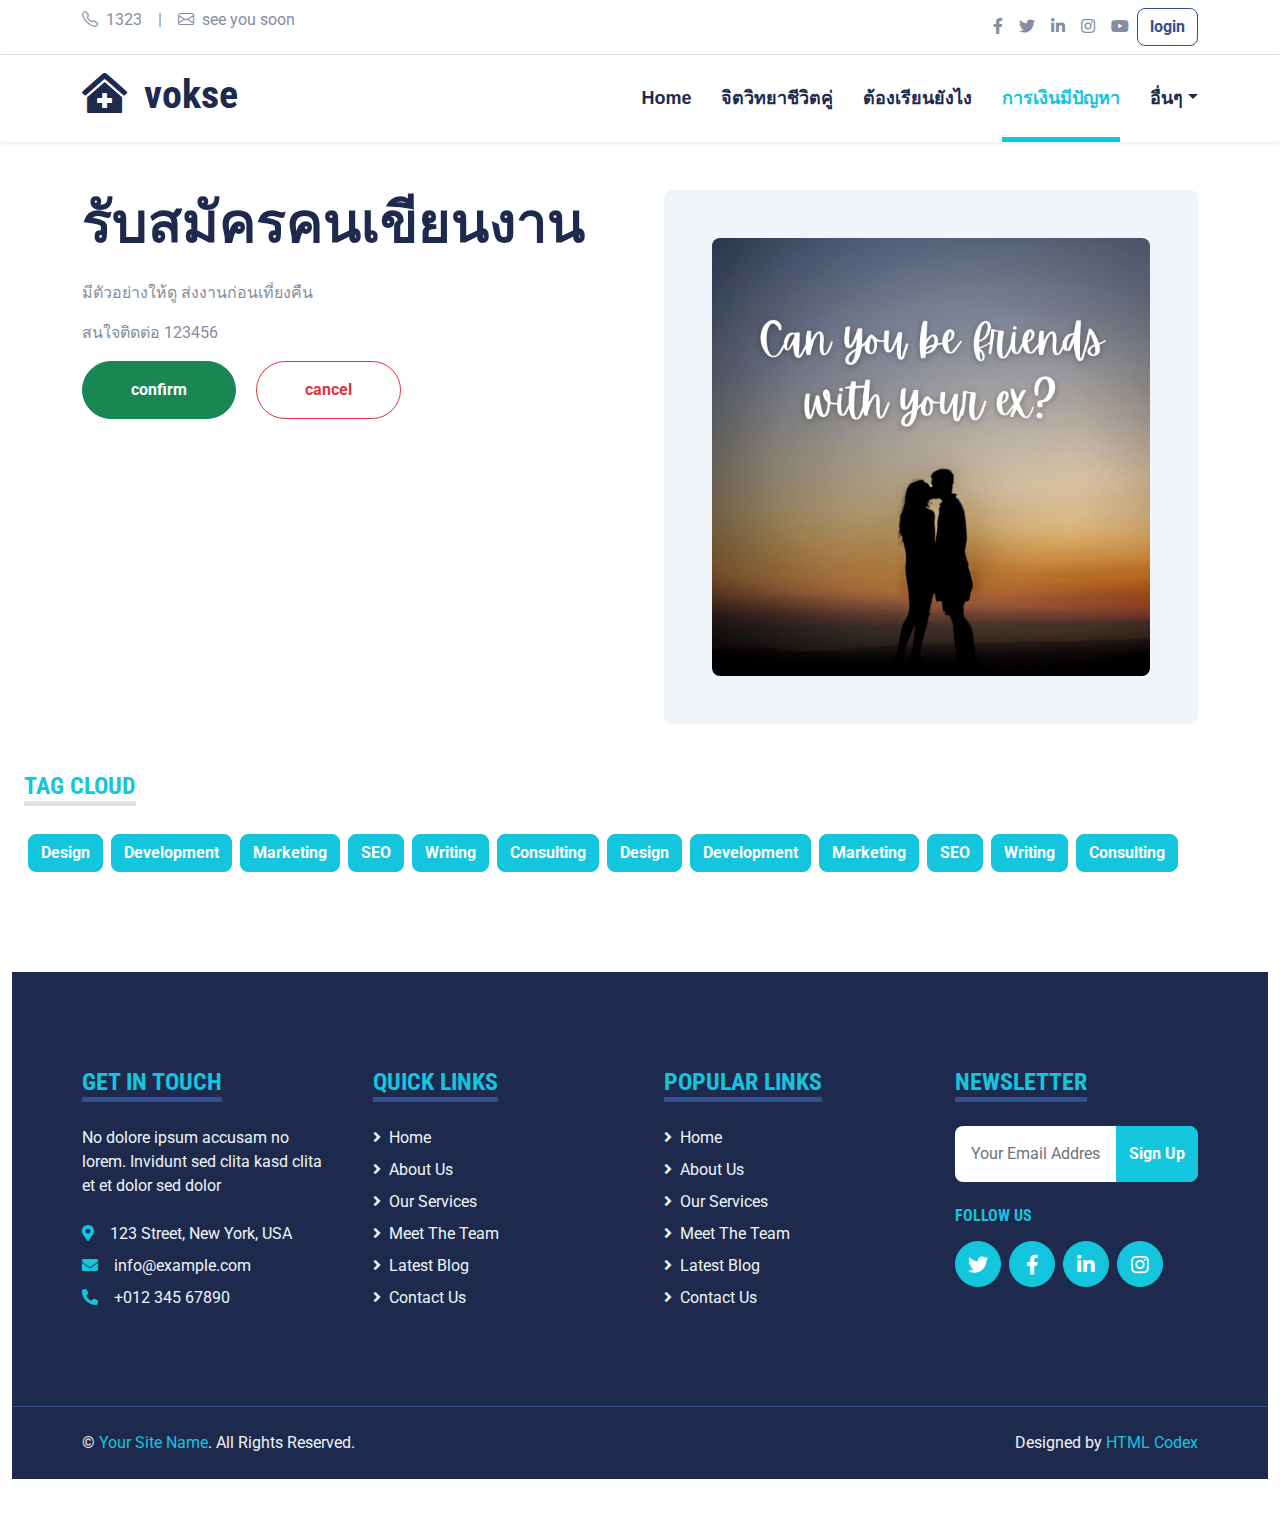
<file: detailfinancial.html>
<!DOCTYPE html>
<html lang="en">

<head>
    <meta charset="utf-8">
    <title>VOKSE</title>
    <meta content="width=device-width, initial-scale=1.0" name="viewport">


    <!-- Favicon -->
    <link href="img/favicon.ico" rel="icon">

    <!-- Google Web Fonts -->
    <link rel="preconnect" href="https://fonts.gstatic.com">
    <link
        href="https://fonts.googleapis.com/css2?family=Roboto+Condensed:wght@400;700&family=Roboto:wght@400;700&display=swap"
        rel="stylesheet">

    <!-- Icon Font Stylesheet -->
    <link href="https://cdnjs.cloudflare.com/ajax/libs/font-awesome/5.15.0/css/all.min.css" rel="stylesheet">
    <link href="https://cdn.jsdelivr.net/npm/bootstrap-icons@1.4.1/font/bootstrap-icons.css" rel="stylesheet">

    <!-- Libraries Stylesheet -->
    <link href="lib/owlcarousel/assets/owl.carousel.min.css" rel="stylesheet">
    <link href="lib/tempusdominus/css/tempusdominus-bootstrap-4.min.css" rel="stylesheet" />

    <!-- Customized Bootstrap Stylesheet -->
    <link href="css/bootstrap.min.css" rel="stylesheet">

    <!--  Stylesheet -->
    <link href="css/style.css" rel="stylesheet">


</head>

<body>
    <!-- Topbar Start -->
    <div class="container-fluid py-2 border-bottom d-none d-lg-block">
        <div class="container">
            <div class="row">
                <div class="col-md-6 text-center text-lg-start mb-2 mb-lg-0">
                    <div class="d-inline-flex align-items-center">
                        <a class="text-decoration-none text-body pe-3" href=""><i
                                class="bi bi-telephone me-2"></i>1323</a>
                        <span class="text-body">|</span>
                        <a class="text-decoration-none text-body px-3" href=""><i class="bi bi-envelope me-2"></i>see
                            you soon</a>
                    </div>
                </div>
                <div class="col-md-6 text-center text-lg-end">
                    <div class="d-inline-flex align-items-center">
                        <a class="text-body px-2" href="">
                            <i class="fab fa-facebook-f"></i>
                        </a>
                        <a class="text-body px-2" href="">
                            <i class="fab fa-twitter"></i>
                        </a>
                        <a class="text-body px-2" href="">
                            <i class="fab fa-linkedin-in"></i>
                        </a>
                        <a class="text-body px-2" href="">
                            <i class="fab fa-instagram"></i>
                        </a>
                        <a class="text-body ps-2" href="">
                            <i class="fab fa-youtube"></i>
                        </a>
                        <a class="text-body ps-2" href="login_reg.html">
                            <button type="button" class="btn btn-outline-secondary">login</button>
                        </a>
                    </div>

                </div>
            </div>
        </div>
    </div>
    <!-- Topbar End -->



    <!-- Navbar Start -->
    <div class="container-fluid sticky-top bg-white shadow-sm">
        <div class="container">
            <nav class="navbar navbar-expand-lg bg-white navbar-light py-3 py-lg-0">
                <a href="index.html" class="navbar-brand">
                    <h1 classgrowth="m-0 text-uppercase text-primary"><i class="fa fa-clinic-medical me-2"></i>
                        vokse</h1>
                </a>
                <button class="navbar-toggler" type="button" data-bs-toggle="collapse" data-bs-target="#navbarCollapse">
                    <span class="navbar-toggler-icon"></span>
                </button>
                <div class="collapse navbar-collapse" id="navbarCollapse">
                    <div class="navbar-nav ms-auto py-0">
                        <a href="index.php" class="nav-item nav-link ">Home</a>
                        <a href="couple_life.html" class="nav-item nav-link">จิตวิทยาชีวิตคู่</a>
                        <a href="learning.html" class="nav-item nav-link">ต้องเรียนยังไง</a>
                        <a href="financial.html" class="nav-item nav-link active">การเงินมีปัญหา</a>
                        <div class="nav-item dropdown">
                            <a href="#" class="nav-link dropdown-toggle" data-bs-toggle="dropdown">อื่นๆ</a>
                            <div class="dropdown-menu m-0">
                                <a href="blog.html" class="dropdown-item"></a>
                                <a href="detail.html" class="dropdown-item">Blog Detail</a>
                                <a href="#" class="dropdown-item">ปํญหาวัยรุ่น</a>
                                <a href="#" class="dropdown-item">ฟังก่อนนอน</a>
                                <a href="#" class="dropdown-item">ว่าจะใส่อะไรสักอย่าง</a>
                                <a href="#" class="dropdown-item">Search</a>
                            </div>
                        </div>

                    </div>
                </div>
            </nav>
        </div>
    </div>
    <!-- Navbar End -->


    <!-- confirm Start -->
    <div class="container-fluid py-5">
        <div class="container">
            <div class="row gx-5">
                <div class="col-lg-6 mb-5 mb-lg-0">
                    <div class="mb-4">

                        <h1 class="display-4">รับสมัครคนเขียนงาน</h1>
                    </div>
                    <p>มีตัวอย่างให้ดู ส่งงานก่อนเที่ยงคืน</p>
                    <p></p>สนใจติดต่อ 123456</p>
                    <a class="btn btn-success rounded-pill py-3 px-5 me-3" href="">confirm</a>
                    <a class="btn btn-outline-danger rounded-pill py-3 px-5" href="">cancel</a>
                </div>
                <div class="col-lg-6">
                    <div class="bg-light text-center rounded p-5">
                        <img src="img/blog-1.jpg" alt="" class="img-fluid rounded">
                    </div>
                </div>
            </div>
        </div>
        <!-- confirm End -->
        <!-- Tags Start -->
        <div class="container-fluid py-5">
            <h4 class="d-inline-block text-primary text-uppercase border-bottom border-5 mb-4">Tag Cloud</h4>
            <div class="d-flex flex-wrap m-n1">
                <a href="" class="btn btn-primary m-1">Design</a>
                <a href="" class="btn btn-primary m-1">Development</a>
                <a href="" class="btn btn-primary m-1">Marketing</a>
                <a href="" class="btn btn-primary m-1">SEO</a>
                <a href="" class="btn btn-primary m-1">Writing</a>
                <a href="" class="btn btn-primary m-1">Consulting</a>
                <a href="" class="btn btn-primary m-1">Design</a>
                <a href="" class="btn btn-primary m-1">Development</a>
                <a href="" class="btn btn-primary m-1">Marketing</a>
                <a href="" class="btn btn-primary m-1">SEO</a>
                <a href="" class="btn btn-primary m-1">Writing</a>
                <a href="" class="btn btn-primary m-1">Consulting</a>
            </div>
        </div>
        <!-- Tags End -->




        <!-- Footer Start -->
        <div class="container-fluid bg-dark text-light mt-5 py-5">
            <div class="container py-5">
                <div class="row g-5">
                    <div class="col-lg-3 col-md-6">
                        <h4
                            class="d-inline-block text-primary text-uppercase border-bottom border-5 border-secondary mb-4">
                            Get In Touch</h4>
                        <p class="mb-4">No dolore ipsum accusam no lorem. Invidunt sed clita kasd clita et et dolor sed
                            dolor</p>
                        <p class="mb-2"><i class="fa fa-map-marker-alt text-primary me-3"></i>123 Street, New York, USA
                        </p>
                        <p class="mb-2"><i class="fa fa-envelope text-primary me-3"></i>info@example.com</p>
                        <p class="mb-0"><i class="fa fa-phone-alt text-primary me-3"></i>+012 345 67890</p>
                    </div>
                    <div class="col-lg-3 col-md-6">
                        <h4
                            class="d-inline-block text-primary text-uppercase border-bottom border-5 border-secondary mb-4">
                            Quick Links</h4>
                        <div class="d-flex flex-column justify-content-start">
                            <a class="text-light mb-2" href="#"><i class="fa fa-angle-right me-2"></i>Home</a>
                            <a class="text-light mb-2" href="#"><i class="fa fa-angle-right me-2"></i>About Us</a>
                            <a class="text-light mb-2" href="#"><i class="fa fa-angle-right me-2"></i>Our Services</a>
                            <a class="text-light mb-2" href="#"><i class="fa fa-angle-right me-2"></i>Meet The Team</a>
                            <a class="text-light mb-2" href="#"><i class="fa fa-angle-right me-2"></i>Latest Blog</a>
                            <a class="text-light" href="#"><i class="fa fa-angle-right me-2"></i>Contact Us</a>
                        </div>
                    </div>
                    <div class="col-lg-3 col-md-6">
                        <h4
                            class="d-inline-block text-primary text-uppercase border-bottom border-5 border-secondary mb-4">
                            Popular Links</h4>
                        <div class="d-flex flex-column justify-content-start">
                            <a class="text-light mb-2" href="#"><i class="fa fa-angle-right me-2"></i>Home</a>
                            <a class="text-light mb-2" href="#"><i class="fa fa-angle-right me-2"></i>About Us</a>
                            <a class="text-light mb-2" href="#"><i class="fa fa-angle-right me-2"></i>Our Services</a>
                            <a class="text-light mb-2" href="#"><i class="fa fa-angle-right me-2"></i>Meet The Team</a>
                            <a class="text-light mb-2" href="#"><i class="fa fa-angle-right me-2"></i>Latest Blog</a>
                            <a class="text-light" href="#"><i class="fa fa-angle-right me-2"></i>Contact Us</a>
                        </div>
                    </div>
                    <div class="col-lg-3 col-md-6">
                        <h4
                            class="d-inline-block text-primary text-uppercase border-bottom border-5 border-secondary mb-4">
                            Newsletter</h4>
                        <form action="">
                            <div class="input-group">
                                <input type="text" class="form-control p-3 border-0" placeholder="Your Email Address">
                                <button class="btn btn-primary">Sign Up</button>
                            </div>
                        </form>
                        <h6 class="text-primary text-uppercase mt-4 mb-3">Follow Us</h6>
                        <div class="d-flex">
                            <a class="btn btn-lg btn-primary btn-lg-square rounded-circle me-2" href="#"><i
                                    class="fab fa-twitter"></i></a>
                            <a class="btn btn-lg btn-primary btn-lg-square rounded-circle me-2" href="#"><i
                                    class="fab fa-facebook-f"></i></a>
                            <a class="btn btn-lg btn-primary btn-lg-square rounded-circle me-2" href="#"><i
                                    class="fab fa-linkedin-in"></i></a>
                            <a class="btn btn-lg btn-primary btn-lg-square rounded-circle" href="#"><i
                                    class="fab fa-instagram"></i></a>
                        </div>
                    </div>
                </div>
            </div>
        </div>
        <div class="container-fluid bg-dark text-light border-top border-secondary py-4">
            <div class="container">
                <div class="row g-5">
                    <div class="col-md-6 text-center text-md-start">
                        <p class="mb-md-0">&copy; <a class="text-primary" href="#">Your Site Name</a>. All Rights
                            Reserved.
                        </p>
                    </div>
                    <div class="col-md-6 text-center text-md-end">
                        <p class="mb-0">Designed by <a class="text-primary" href="https://htmlcodex.com">HTML Codex</a>
                        </p>
                    </div>
                </div>
            </div>
        </div>
        <!-- Footer End -->


        <!-- Back to Top -->
        <a href="#" class="btn btn-lg btn-primary btn-lg-square back-to-top"><i class="bi bi-arrow-up"></i></a>


        <!-- JavaScript Libraries -->
        <script src="https://code.jquery.com/jquery-3.4.1.min.js"></script>
        <script src="https://cdn.jsdelivr.net/npm/bootstrap@5.0.0/dist/js/bootstrap.bundle.min.js"></script>
        <script src="lib/easing/easing.min.js"></script>
        <script src="lib/waypoints/waypoints.min.js"></script>
        <script src="lib/owlcarousel/owl.carousel.min.js"></script>
        <script src="lib/tempusdominus/js/moment.min.js"></script>
        <script src="lib/tempusdominus/js/moment-timezone.min.js"></script>
        <script src="lib/tempusdominus/js/tempusdominus-bootstrap-4.min.js"></script>

        <!-- Template Javascript -->
        <script src="js/main.js"></script>
</body>

</html>
</file>
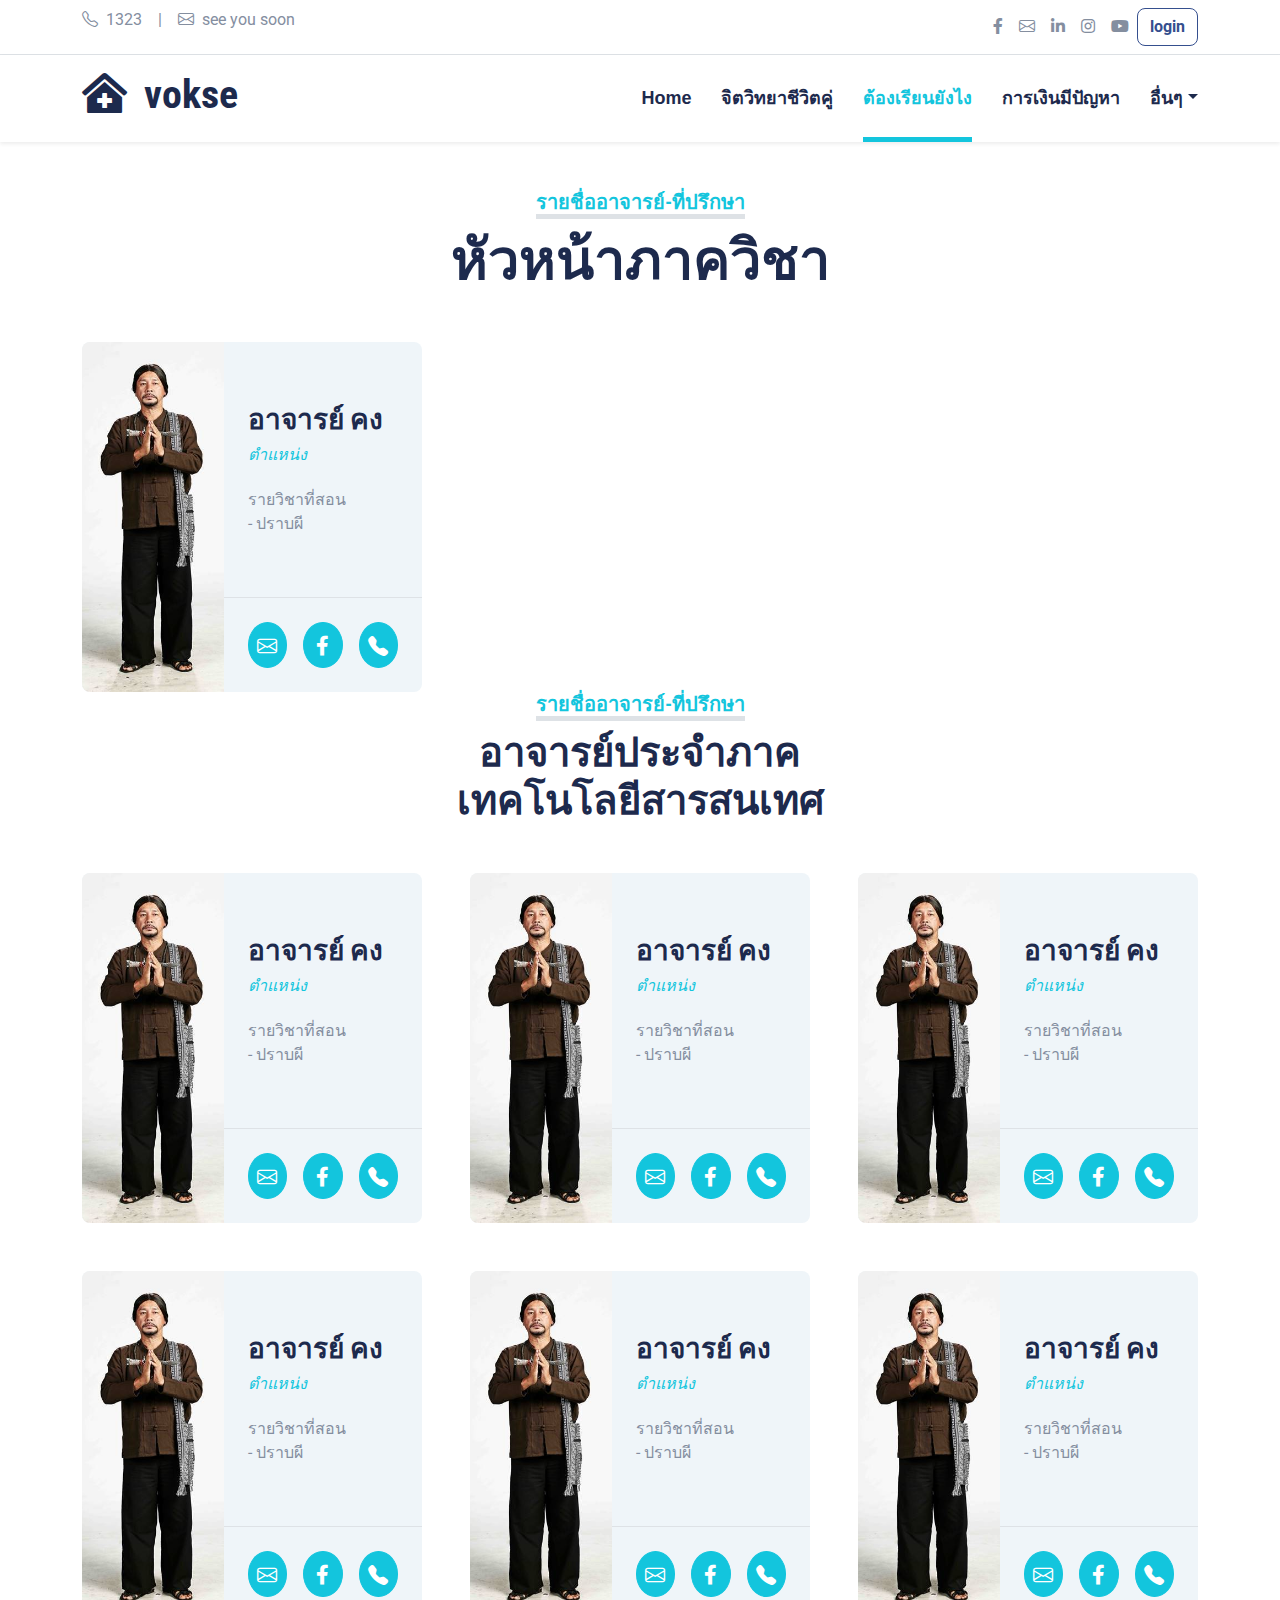
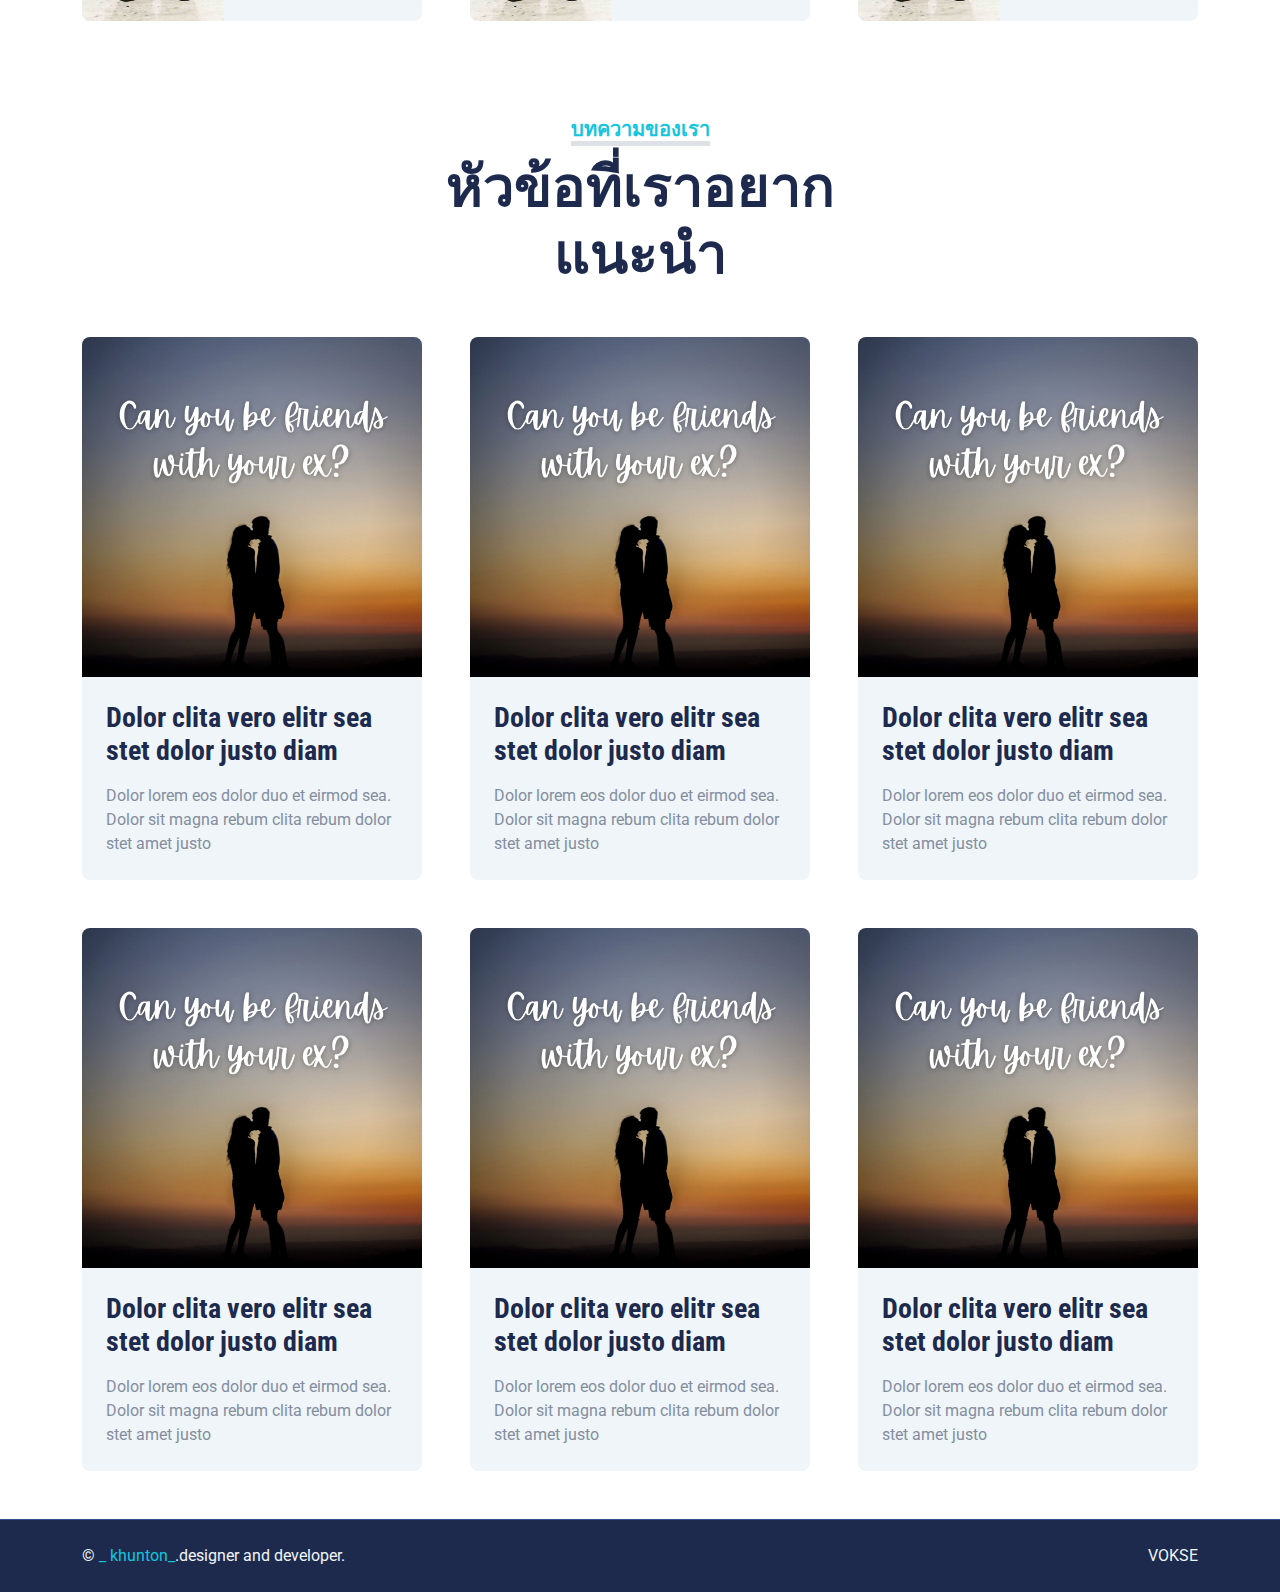
<file: learning.html>
<!DOCTYPE html>
<html lang="en">

<head>
    <meta charset="utf-8">
    <title>VOKSE</title>
    <meta content="width=device-width, initial-scale=1.0" name="viewport">


    <!-- Favicon -->
    <link href="img/favicon.ico" rel="icon">

    <!-- Google Web Fonts -->
    <link rel="preconnect" href="https://fonts.gstatic.com">
    <link
        href="https://fonts.googleapis.com/css2?family=Roboto+Condensed:wght@400;700&family=Roboto:wght@400;700&display=swap"
        rel="stylesheet">

    <!-- Icon Font Stylesheet -->
    <link href="https://cdnjs.cloudflare.com/ajax/libs/font-awesome/5.15.0/css/all.min.css" rel="stylesheet">
    <link href="https://cdn.jsdelivr.net/npm/bootstrap-icons@1.4.1/font/bootstrap-icons.css" rel="stylesheet">

    <!-- Libraries Stylesheet -->
    <link href="lib/owlcarousel/assets/owl.carousel.min.css" rel="stylesheet">
    <link href="lib/tempusdominus/css/tempusdominus-bootstrap-4.min.css" rel="stylesheet" />

    <!-- Customized Bootstrap Stylesheet -->
    <link href="css/bootstrap.min.css" rel="stylesheet">

    <!--  Stylesheet -->
    <link href="css/style.css" rel="stylesheet">


</head>

<body>
    <!-- Topbar Start -->
    <div class="container-fluid py-2 border-bottom d-none d-lg-block">
        <div class="container">
            <div class="row">
                <div class="col-md-6 text-center text-lg-start mb-2 mb-lg-0">
                    <div class="d-inline-flex align-items-center">
                        <a class="text-decoration-none text-body pe-3" href=""><i
                                class="bi bi-telephone me-2"></i>1323</a>
                        <span class="text-body">|</span>
                        <a class="text-decoration-none text-body px-3" href=""><i class="bi bi-envelope me-2"></i>see
                            you soon</a>
                    </div>
                </div>
                <div class="col-md-6 text-center text-lg-end">
                    <div class="d-inline-flex align-items-center">
                        <a class="text-body px-2" href="">
                            <i class="fab fa-facebook-f"></i>
                        </a>
                        <a class="text-body px-2" href="">
                            <i class="bi bi-envelope"></i>
                        </a>
                        <a class="text-body px-2" href="">
                            <i class="fab fa-linkedin-in"></i>
                        </a>
                        <a class="text-body px-2" href="">
                            <i class="fab fa-instagram"></i>
                        </a>
                        <a class="text-body ps-2" href="">
                            <i class="fab fa-youtube"></i>
                        </a>
                        <a class="text-body ps-2" href="login_reg.html">
                            <button type="button" class="btn btn-outline-secondary">login</button>
                        </a>
                    </div>

                </div>
            </div>
        </div>
    </div>
    <!-- Topbar End -->



    <!-- Navbar Start -->
    <div class="container-fluid sticky-top bg-white shadow-sm">
        <div class="container">
            <nav class="navbar navbar-expand-lg bg-white navbar-light py-3 py-lg-0">
                <a href="index.html" class="navbar-brand">
                    <h1 classgrowth="m-0 text-uppercase text-primary"><i class="fa fa-clinic-medical me-2"></i>
                        vokse</h1>
                </a>
                <button class="navbar-toggler" type="button" data-bs-toggle="collapse" data-bs-target="#navbarCollapse">
                    <span class="navbar-toggler-icon"></span>
                </button>
                <div class="collapse navbar-collapse" id="navbarCollapse">
                    <div class="navbar-nav ms-auto py-0">
                        <a href="index.html" class="nav-item nav-link ">Home</a>
                        <a href="couple_life.html" class="nav-item nav-link">จิตวิทยาชีวิตคู่</a>
                        <a href="learning.html" class="nav-item nav-link active">ต้องเรียนยังไง</a>
                        <a href="financial.html" class="nav-item nav-link">การเงินมีปัญหา</a>
                        <div class="nav-item dropdown">
                            <a href="#" class="nav-link dropdown-toggle" data-bs-toggle="dropdown">อื่นๆ</a>
                            <div class="dropdown-menu m-0">
                                <a href="blog.html" class="dropdown-item"></a>
                                <a href="detail.html" class="dropdown-item">Blog Detail</a>
                                <a href="#" class="dropdown-item">ปํญหาวัยรุ่น</a>
                                <a href="#" class="dropdown-item">ฟังก่อนนอน</a>
                                <a href="#" class="dropdown-item">ว่าจะใส่อะไรสักอย่าง</a>
                                <a href="#" class="dropdown-item">Search</a>
                            </div>
                        </div>

                    </div>
                </div>
            </nav>
        </div>
    </div>
    <!-- Navbar End -->
    <!-- Blog Start -->
    <div class="container-fluid py-5">
        <div class="container">
            <div class="text-center mx-auto mb-5" style="max-width: 500px;">
                <h5 class="d-inline-block text-primary text-uppercase border-bottom border-5">รายชื่ออาจารย์-ที่ปรึกษา
                </h5>
                <h1 class="display-4">หัวหน้าภาควิชา</h1>
            </div>

            <div class="row g-5">

                <div class="col-xl-4 col-lg-6">
                    <div class="team-item">
                        <div class="row g-0 bg-light rounded overflow-hidden">
                            <div class="col-12 col-sm-5 h-100">
                                <img class="img-fluid h-100" src="t_img/team-1.jpg" style="object-fit: cover;">
                            </div>
                            <div class="col-12 col-sm-7 h-100 d-flex flex-column">
                                <div class="mt-auto p-4">
                                    <h3>อาจารย์ คง</h3>
                                    <h6 class="fw-normal fst-italic text-primary mb-4">ตำแหน่ง</h6>
                                    <p class="m-0">รายวิชาที่สอน</p>
                                    <p class="m-0">- ปราบผี</p>
                                </div>
                                <div class="d-flex mt-auto border-top p-4">
                                    <a class="btn btn-lg btn-primary btn-lg-square rounded-circle me-3" href="#"><i
                                            class="bi bi-envelope"></i></a>
                                    <a class="btn btn-lg btn-primary btn-lg-square rounded-circle me-3" href="#"><i
                                            class="fab fa-facebook-f"></i></a>
                                    <a class="btn btn-lg btn-primary btn-lg-square rounded-circle" href="#"><i
                                            class="bi bi-telephone-fill"></i></a>
                                </div>
                            </div>
                        </div>
                    </div>
                </div>
            </div>
            <div class="text-center mx-auto mb-5" style="max-width: 500px;">
                <h5 class="d-inline-block text-primary text-uppercase border-bottom border-5">รายชื่ออาจารย์-ที่ปรึกษา
                </h5>
                <h1 class="display-6">อาจารย์ประจำภาคเทคโนโลยีสารสนเทศ</h1>
            </div>
            <div class="row g-5">
                <div class="col-xl-4 col-lg-6">
                    <div class="team-item">
                        <div class="row g-0 bg-light rounded overflow-hidden">
                            <div class="col-12 col-sm-5 h-100">
                                <img class="img-fluid h-100" src="t_img/team-1.jpg" style="object-fit: cover;">
                            </div>
                            <div class="col-12 col-sm-7 h-100 d-flex flex-column">
                                <div class="mt-auto p-4">
                                    <h3>อาจารย์ คง</h3>
                                    <h6 class="fw-normal fst-italic text-primary mb-4">ตำแหน่ง</h6>
                                    <p class="m-0">รายวิชาที่สอน</p>
                                    <p class="m-0">- ปราบผี</p>
                                </div>
                                <div class="d-flex mt-auto border-top p-4">
                                    <a class="btn btn-lg btn-primary btn-lg-square rounded-circle me-3" href="#"><i
                                            class="bi bi-envelope"></i></a>
                                    <a class="btn btn-lg btn-primary btn-lg-square rounded-circle me-3" href="#"><i
                                            class="fab fa-facebook-f"></i></a>
                                    <a class="btn btn-lg btn-primary btn-lg-square rounded-circle" href="#"><i
                                            class="bi bi-telephone-fill"></i></a>
                                </div>
                            </div>
                        </div>
                    </div>
                </div>
                <div class="col-xl-4 col-lg-6">
                    <div class="team-item">
                        <div class="row g-0 bg-light rounded overflow-hidden">
                            <div class="col-12 col-sm-5 h-100">
                                <img class="img-fluid h-100" src="t_img/team-1.jpg" style="object-fit: cover;">
                            </div>
                            <div class="col-12 col-sm-7 h-100 d-flex flex-column">
                                <div class="mt-auto p-4">
                                    <h3>อาจารย์ คง</h3>
                                    <h6 class="fw-normal fst-italic text-primary mb-4">ตำแหน่ง</h6>
                                    <p class="m-0">รายวิชาที่สอน</p>
                                    <p class="m-0">- ปราบผี</p>
                                </div>
                                <div class="d-flex mt-auto border-top p-4">
                                    <a class="btn btn-lg btn-primary btn-lg-square rounded-circle me-3" href="#"><i
                                            class="bi bi-envelope"></i></a>
                                    <a class="btn btn-lg btn-primary btn-lg-square rounded-circle me-3" href="#"><i
                                            class="fab fa-facebook-f"></i></a>
                                    <a class="btn btn-lg btn-primary btn-lg-square rounded-circle" href="#"><i
                                            class="bi bi-telephone-fill"></i></a>
                                </div>
                            </div>
                        </div>
                    </div>
                </div>
                <div class="col-xl-4 col-lg-6">
                    <div class="team-item">
                        <div class="row g-0 bg-light rounded overflow-hidden">
                            <div class="col-12 col-sm-5 h-100">
                                <img class="img-fluid h-100" src="t_img/team-1.jpg" style="object-fit: cover;">
                            </div>
                            <div class="col-12 col-sm-7 h-100 d-flex flex-column">
                                <div class="mt-auto p-4">
                                    <h3>อาจารย์ คง</h3>
                                    <h6 class="fw-normal fst-italic text-primary mb-4">ตำแหน่ง</h6>
                                    <p class="m-0">รายวิชาที่สอน</p>
                                    <p class="m-0">- ปราบผี</p>
                                </div>
                                <div class="d-flex mt-auto border-top p-4">
                                    <a class="btn btn-lg btn-primary btn-lg-square rounded-circle me-3" href="#"><i
                                            class="bi bi-envelope"></i></a>
                                    <a class="btn btn-lg btn-primary btn-lg-square rounded-circle me-3" href="#"><i
                                            class="fab fa-facebook-f"></i></a>
                                    <a class="btn btn-lg btn-primary btn-lg-square rounded-circle" href="#"><i
                                            class="bi bi-telephone-fill"></i></a>
                                </div>
                            </div>
                        </div>
                    </div>
                </div>
                <div class="col-xl-4 col-lg-6">
                    <div class="team-item">
                        <div class="row g-0 bg-light rounded overflow-hidden">
                            <div class="col-12 col-sm-5 h-100">
                                <img class="img-fluid h-100" src="t_img/team-1.jpg" style="object-fit: cover;">
                            </div>
                            <div class="col-12 col-sm-7 h-100 d-flex flex-column">
                                <div class="mt-auto p-4">
                                    <h3>อาจารย์ คง</h3>
                                    <h6 class="fw-normal fst-italic text-primary mb-4">ตำแหน่ง</h6>
                                    <p class="m-0">รายวิชาที่สอน</p>
                                    <p class="m-0">- ปราบผี</p>
                                </div>
                                <div class="d-flex mt-auto border-top p-4">
                                    <a class="btn btn-lg btn-primary btn-lg-square rounded-circle me-3" href="#"><i
                                            class="bi bi-envelope"></i></a>
                                    <a class="btn btn-lg btn-primary btn-lg-square rounded-circle me-3" href="#"><i
                                            class="fab fa-facebook-f"></i></a>
                                    <a class="btn btn-lg btn-primary btn-lg-square rounded-circle" href="#"><i
                                            class="bi bi-telephone-fill"></i></a>
                                </div>
                            </div>
                        </div>
                    </div>
                </div>
                <div class="col-xl-4 col-lg-6">
                    <div class="team-item">
                        <div class="row g-0 bg-light rounded overflow-hidden">
                            <div class="col-12 col-sm-5 h-100">
                                <img class="img-fluid h-100" src="t_img/team-1.jpg" style="object-fit: cover;">
                            </div>
                            <div class="col-12 col-sm-7 h-100 d-flex flex-column">
                                <div class="mt-auto p-4">
                                    <h3>อาจารย์ คง</h3>
                                    <h6 class="fw-normal fst-italic text-primary mb-4">ตำแหน่ง</h6>
                                    <p class="m-0">รายวิชาที่สอน</p>
                                    <p class="m-0">- ปราบผี</p>
                                </div>
                                <div class="d-flex mt-auto border-top p-4">
                                    <a class="btn btn-lg btn-primary btn-lg-square rounded-circle me-3" href="#"><i
                                            class="bi bi-envelope"></i></a>
                                    <a class="btn btn-lg btn-primary btn-lg-square rounded-circle me-3" href="#"><i
                                            class="fab fa-facebook-f"></i></a>
                                    <a class="btn btn-lg btn-primary btn-lg-square rounded-circle" href="#"><i
                                            class="bi bi-telephone-fill"></i></a>
                                </div>
                            </div>
                        </div>
                    </div>
                </div>
                <div class="col-xl-4 col-lg-6">
                    <div class="team-item">
                        <div class="row g-0 bg-light rounded overflow-hidden">
                            <div class="col-12 col-sm-5 h-100">
                                <img class="img-fluid h-100" src="t_img/team-1.jpg" style="object-fit: cover;">
                            </div>
                            <div class="col-12 col-sm-7 h-100 d-flex flex-column">
                                <div class="mt-auto p-4">
                                    <h3>อาจารย์ คง</h3>
                                    <h6 class="fw-normal fst-italic text-primary mb-4">ตำแหน่ง</h6>
                                    <p class="m-0">รายวิชาที่สอน</p>
                                    <p class="m-0">- ปราบผี</p>
                                </div>
                                <div class="d-flex mt-auto border-top p-4">
                                    <a class="btn btn-lg btn-primary btn-lg-square rounded-circle me-3" href="#"><i
                                            class="bi bi-envelope"></i></a>

                                    <a class="btn btn-lg btn-primary btn-lg-square rounded-circle me-3" href="#"><i
                                            class="fab fa-facebook-f"></i></a>
                                    <a class="btn btn-lg btn-primary btn-lg-square rounded-circle" href="#"><i
                                            class="bi bi-telephone-fill"></i></a>
                                </div>
                            </div>
                        </div>
                    </div>
                </div>
            </div>

        </div>
    </div>
    </div>
    <!-- Blog End -->

    <!-- Blog Start -->
    <div class="container-fluid py-5">
        <div class="container">
            <div class="text-center mx-auto mb-5" style="max-width: 500px;">
                <h5 class="d-inline-block text-primary text-uppercase border-bottom border-5">บทความของเรา</h5>
                <h1 class="display-4">หัวข้อที่เราอยากแนะนำ</h1>
            </div>



            <div class="row g-5">
                <div class="col-xl-4 col-lg-6">
                    <div class="bg-light rounded overflow-hidden">
                        <img class="img-fluid w-100" src="img/blog-1.jpg" alt="">
                        <div class="p-4">
                            <a class="h3 d-block mb-3" href="detail.html">Dolor clita vero elitr sea stet dolor justo
                                diam</a>
                            <p class="m-0">Dolor lorem eos dolor duo et eirmod sea. Dolor sit magna
                                rebum clita rebum dolor stet amet justo</p>
                        </div>
                    </div>
                </div>
                <div class="col-xl-4 col-lg-6">
                    <div class="bg-light rounded overflow-hidden">
                        <img class="img-fluid w-100" src="img/blog-1.jpg" alt="">
                        <div class="p-4">
                            <a class="h3 d-block mb-3" href="detail.html">Dolor clita vero elitr sea stet dolor justo
                                diam</a>
                            <p class="m-0">Dolor lorem eos dolor duo et eirmod sea. Dolor sit magna
                                rebum clita rebum dolor stet amet justo</p>
                        </div>
                    </div>
                </div>
                <div class="col-xl-4 col-lg-6">
                    <div class="bg-light rounded overflow-hidden">
                        <img class="img-fluid w-100" src="img/blog-1.jpg" alt="">
                        <div class="p-4">
                            <a class="h3 d-block mb-3" href="detail.html">Dolor clita vero elitr sea stet dolor justo
                                diam</a>
                            <p class="m-0">Dolor lorem eos dolor duo et eirmod sea. Dolor sit magna
                                rebum clita rebum dolor stet amet justo</p>
                        </div>
                    </div>
                </div>
                <div class="col-xl-4 col-lg-6">
                    <div class="bg-light rounded overflow-hidden">
                        <img class="img-fluid w-100" src="img/blog-1.jpg" alt="">
                        <div class="p-4">
                            <a class="h3 d-block mb-3" href="detail.html">Dolor clita vero elitr sea stet dolor justo
                                diam</a>
                            <p class="m-0">Dolor lorem eos dolor duo et eirmod sea. Dolor sit magna
                                rebum clita rebum dolor stet amet justo</p>
                        </div>
                    </div>
                </div>
                <div class="col-xl-4 col-lg-6">
                    <div class="bg-light rounded overflow-hidden">
                        <img class="img-fluid w-100" src="img/blog-1.jpg" alt="">
                        <div class="p-4">
                            <a class="h3 d-block mb-3" href="detail.html">Dolor clita vero elitr sea stet dolor justo
                                diam</a>
                            <p class="m-0">Dolor lorem eos dolor duo et eirmod sea. Dolor sit magna
                                rebum clita rebum dolor stet amet justo</p>
                        </div>
                    </div>
                </div>
                <div class="col-xl-4 col-lg-6">
                    <div class="bg-light rounded overflow-hidden">
                        <img class="img-fluid w-100" src="img/blog-1.jpg" alt="">
                        <div class="p-4">
                            <a class="h3 d-block mb-3" href="detail.html">Dolor clita vero elitr sea stet dolor justo
                                diam</a>
                            <p class="m-0">Dolor lorem eos dolor duo et eirmod sea. Dolor sit magna
                                rebum clita rebum dolor stet amet justo</p>
                        </div>
                    </div>
                </div>
            </div>
        </div>
    </div>

    <!-- Blog End -->


    <!-- Footer Start -->

    <div class="container-fluid bg-dark text-light border-top border-secondary py-4">
        <div class="container">
            <div class="row g-5">
                <div class="col-md-6 text-center text-md-start">
                    <p class="mb-md-0">&copy; <a class="text-primary" href="#">_ khunton_</a>.designer and developer.
                    </p>
                </div>
                <div class="col-md-6 text-center text-md-end">
                    <p class="mb-0">VOKSE <a class="text-primary"></a></p>
                </div>
            </div>
        </div>
    </div>
    <!-- Footer End -->


    <!-- Back to Top -->
    <a href="#" class="btn btn-lg btn-primary btn-lg-square back-to-top"><i class="bi bi-arrow-up"></i></a>


    <!-- JavaScript Libraries -->
    <script src="https://code.jquery.com/jquery-3.4.1.min.js"></script>
    <script src="https://cdn.jsdelivr.net/npm/bootstrap@5.0.0/dist/js/bootstrap.bundle.min.js"></script>
    <script src="lib/easing/easing.min.js"></script>
    <script src="lib/waypoints/waypoints.min.js"></script>
    <script src="lib/owlcarousel/owl.carousel.min.js"></script>
    <script src="lib/tempusdominus/js/moment.min.js"></script>
    <script src="lib/tempusdominus/js/moment-timezone.min.js"></script>
    <script src="lib/tempusdominus/js/tempusdominus-bootstrap-4.min.js"></script>

    <!-- Template Javascript -->
    <script src="js/main.js"></script>
</body>

</html>
</file>
<file: css/style.css>
/********** Template CSS **********/
:root {
    --primary: #13C5DD;
    --secondary: #354F8E;
    --light: #EFF5F9;
    --dark: #1D2A4D;
}

.btn {
    font-weight: 700;
    transition: .5s;
}

.btn:hover {
    -webkit-box-shadow: 0 8px 6px -6px #555555;
    -moz-box-shadow: 0 8px 6px -6px #555555;
    box-shadow: 0 8px 6px -6px #555555;
}

.btn-primary {
    color: #FFFFFF;
}

.btn-square {
    width: 36px;
    height: 36px;
}

.btn-sm-square {
    width: 28px;
    height: 28px;
}

.btn-lg-square {
    width: 46px;
    height: 46px;
}

.btn-square,
.btn-sm-square,
.btn-lg-square {
    padding-left: 0;
    padding-right: 0;
    text-align: center;
}

.back-to-top {
    position: fixed;
    display: none;
    right: 30px;
    bottom: 0;
    border-radius: 50% 50% 0 0;
    z-index: 99;
}

.navbar-light .navbar-nav .nav-link {
    font-family: 'Jost', sans-serif;
    position: relative;
    margin-left: 30px;
    padding: 30px 0;
    font-size: 18px;
    font-weight: 700;
    color: var(--dark);
    outline: none;
    transition: .5s;
}

.navbar-light .navbar-nav .nav-link:hover,
.navbar-light .navbar-nav .nav-link.active {
    color: var(--primary);
}

@media (min-width: 992px) {
    .navbar-light .navbar-nav .nav-link::before {
        position: absolute;
        content: "";
        width: 0;
        height: 5px;
        bottom: 0;
        left: 50%;
        background: var(--primary);
        transition: .5s;
    }

    .navbar-light .navbar-nav .nav-link:hover::before,
    .navbar-light .navbar-nav .nav-link.active::before {
        width: 100%;
        left: 0;
    }
}

@media (max-width: 991.98px) {
    .navbar-light .navbar-nav .nav-link  {
        margin-left: 0;
        padding: 10px 0;
    }
}

.hero-header {
    background: url(../img/hero.jpg) top right no-repeat;
    background-size: cover;
}

.service-item {
    position: relative;
    height: 350px;
    padding: 0 30px;
    transition: .5s;
}

.service-item .service-icon {
    width: 150px;
    height: 100px;
    display: flex;
    align-items: center;
    justify-content: center;
    background: var(--primary);
    border-radius: 50%;
    transform: rotate(-14deg);
}

.service-item .service-icon i {
    transform: rotate(15deg);
}

.service-item a.btn {
    position: absolute;
    width: 60px;
    bottom: -48px;
    left: 50%;
    margin-left: -30px;
    opacity: 0;
}

.service-item:hover a.btn {
    bottom: -24px;
    opacity: 1;
}

.price-carousel::after {
    position: absolute;
    content: "";
    width: 100%;
    height: 50%;
    bottom: 0;
    left: 0;
    background: var(--primary);
    border-radius: 8px 8px 50% 50%;
    z-index: -1;
}

.price-carousel .owl-nav {
    margin-top: 35px;
    width: 100%;
    text-align: center;
    display: flex;
    justify-content: center;
}

.price-carousel .owl-nav .owl-prev,
.price-carousel .owl-nav .owl-next{
    position: relative;
    margin: 0 5px;
    width: 45px;
    height: 45px;
    display: flex;
    align-items: center;
    justify-content: center;
    color: var(--primary);
    background: #FFFFFF;
    font-size: 22px;
    border-radius: 45px;
    transition: .5s;
}

.price-carousel .owl-nav .owl-prev:hover,
.price-carousel .owl-nav .owl-next:hover {
    color: var(--dark);
}

@media (min-width: 576px) {
    .team-item .row {
        height: 350px;
    }
}

.team-carousel .owl-nav {
    position: absolute;
    padding: 0 45px;
    width: 100%;
    height: 45px;
    top: calc(50% - 22.5px);
    left: 0;
    display: flex;
    justify-content: space-between;
}

.team-carousel .owl-nav .owl-prev,
.team-carousel .owl-nav .owl-next {
    position: relative;
    width: 45px;
    height: 45px;
    display: flex;
    align-items: center;
    justify-content: center;
    color: #FFFFFF;
    background: var(--primary);
    border-radius: 45px;
    font-size: 22px;
    transition: .5s;
}

.team-carousel .owl-nav .owl-prev:hover,
.team-carousel .owl-nav .owl-next:hover {
    background: var(--dark);
}

.testimonial-carousel .owl-dots {
    margin-top: 15px;
    display: flex;
    align-items: center;
    justify-content: center;
}

.testimonial-carousel .owl-dot {
    position: relative;
    display: inline-block;
    margin: 0 5px;
    width: 20px;
    height: 20px;
    background: var(--light);
    border: 2px solid var(--primary);
    border-radius: 20px;
    transition: .5s;
}

.testimonial-carousel .owl-dot.active {
    width: 40px;
    height: 40px;
    background: var(--primary);
}

.testimonial-carousel .owl-item img {
    width: 150px;
    height: 150px;
}
</file>
